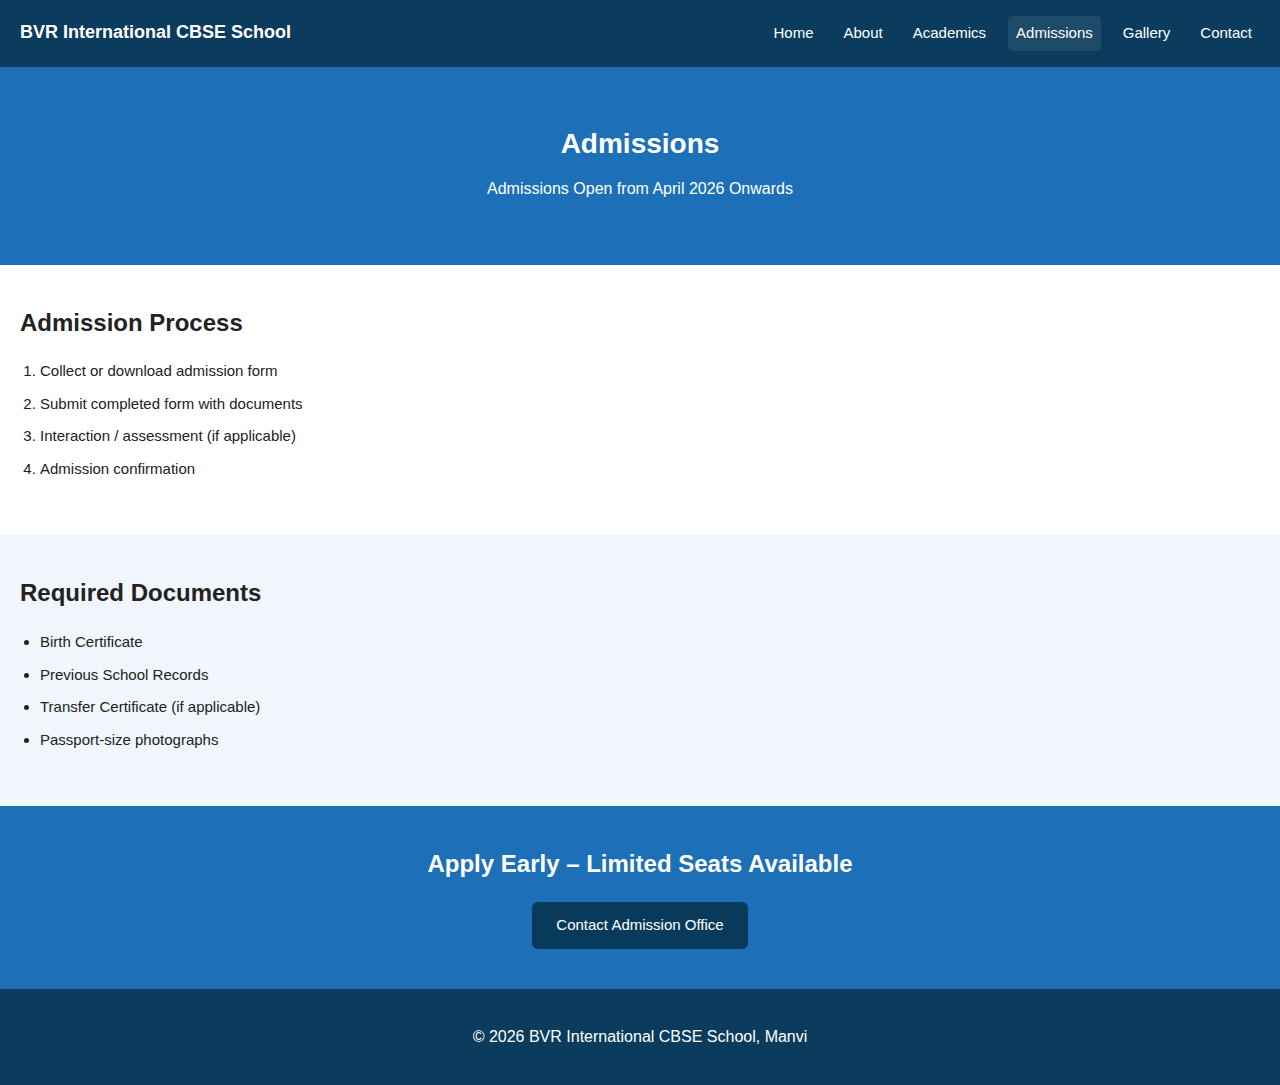
<file: admissions.html>
<!DOCTYPE html>
<html lang="en">
<head>
<meta charset="UTF-8">
<meta name="viewport" content="width=device-width, initial-scale=1.0">
<title>Admissions | BVR International CBSE School, Manvi</title>

<link rel="stylesheet" href="style.css">
</head>
<body>

<header class="navbar">
  <h1>BVR International CBSE School</h1>
  <nav>
    <a href="index.html">Home</a>
    <a href="about.html">About</a>
    <a href="academics.html">Academics</a>
    <a href="admissions.html" class="active">Admissions</a>
    <a href="gallery.html">Gallery</a>
    <a href="contact.html">Contact</a>
  </nav>
</header>

<section class="page-banner">
  <h2>Admissions</h2>
  <p>Admissions Open from April 2026 Onwards</p>
</section>

<section class="section">
  <h2>Admission Process</h2>
  <ol class="list">
    <li>Collect or download admission form</li>
    <li>Submit completed form with documents</li>
    <li>Interaction / assessment (if applicable)</li>
    <li>Admission confirmation</li>
  </ol>
</section>

<section class="section light">
  <h2>Required Documents</h2>
  <ul class="list">
    <li>Birth Certificate</li>
    <li>Previous School Records</li>
    <li>Transfer Certificate (if applicable)</li>
    <li>Passport-size photographs</li>
  </ul>
</section>

<section class="cta">
  <h2>Apply Early – Limited Seats Available</h2>
  <a href="contact.html" class="btn">Contact Admission Office</a>
</section>

<footer>
  <p>© 2026 BVR International CBSE School, Manvi</p>
</footer>

</body>
</html>
</file>
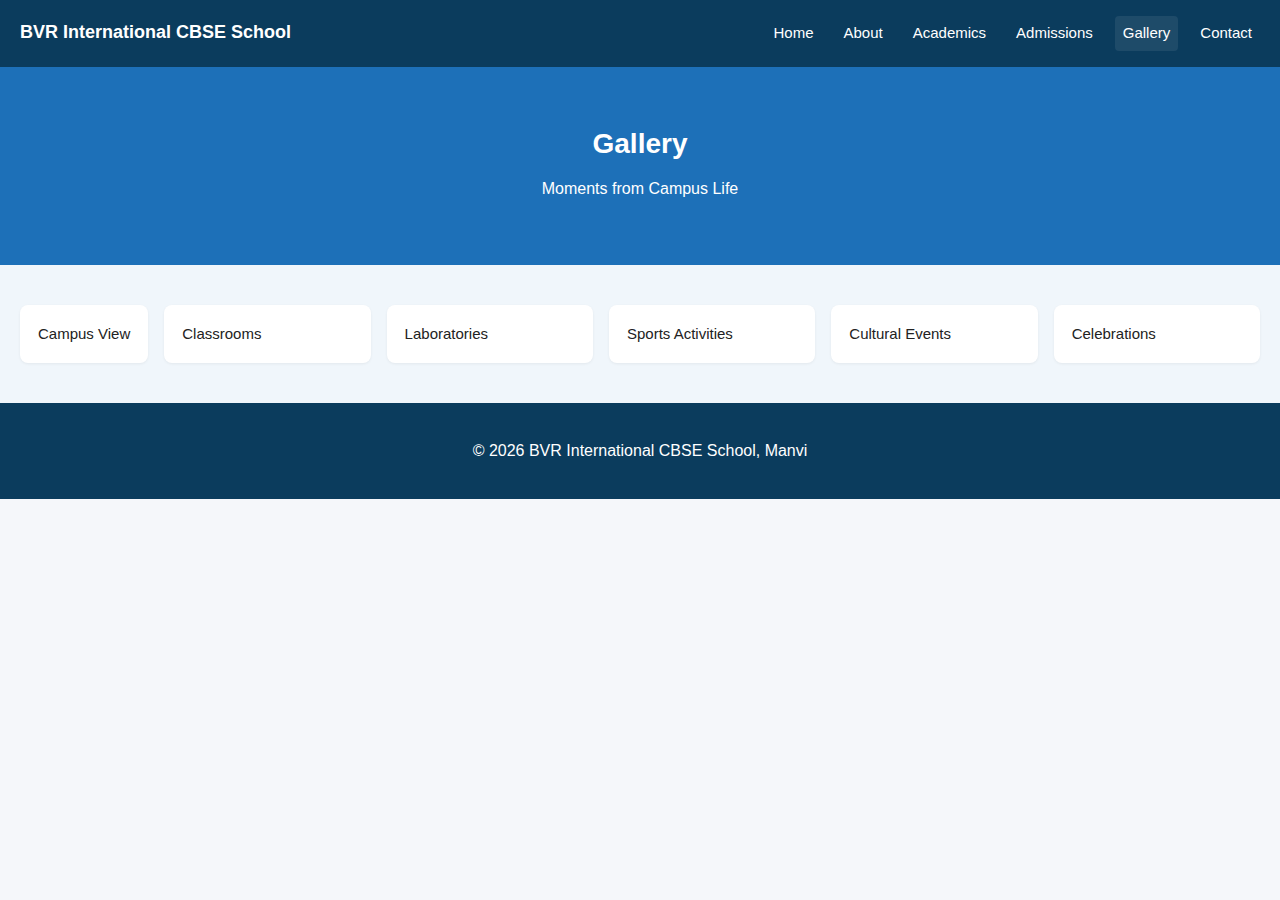
<file: gallery.html>
<!DOCTYPE html>
<html lang="en">
<head>
<meta charset="UTF-8">
<meta name="viewport" content="width=device-width, initial-scale=1.0">
<title>Gallery | BVR International CBSE School, Manvi</title>

<link rel="stylesheet" href="style.css">
</head>
<body>

<header class="navbar">
  <h1>BVR International CBSE School</h1>
  <nav>
    <a href="index.html">Home</a>
    <a href="about.html">About</a>
    <a href="academics.html">Academics</a>
    <a href="admissions.html">Admissions</a>
    <a href="gallery.html" class="active">Gallery</a>
    <a href="contact.html">Contact</a>
  </nav>
</header>

<section class="page-banner">
  <h2>Gallery</h2>
  <p>Moments from Campus Life</p>
</section>

<section class="section light">
  <div class="gallery-grid">
    <div class="card">Campus View</div>
    <div class="card">Classrooms</div>
    <div class="card">Laboratories</div>
    <div class="card">Sports Activities</div>
    <div class="card">Cultural Events</div>
    <div class="card">Celebrations</div>
  </div>
</section>

<footer>
  <p>© 2026 BVR International CBSE School, Manvi</p>
</footer>

</body>
</html>
</file>
<file: style.css>
:root {
	--bg: #f5f7fa;
	--content-bg: #ffffff;
	--primary: #0b3c5d; /* header / footer */
	--accent: #1d70b8;  /* hero / highlights */
	--section-alt: #f0f6fb; /* alternate section background */
	--text: #222;
	--muted: #666;
	--max-width: 1100px;
}

* {box-sizing: border-box}

body {
  font-family: Arial, sans-serif;
  margin: 0;
  background: var(--bg);
  color: var(--text);
  line-height: 1.5;
}

.navbar {
	background: var(--primary);
	color: white;
	padding: 16px 20px;
	display: flex;
	flex-direction: column;
	gap: 12px;
	align-items: stretch;
}

.navbar-brand {
  display: flex;
  align-items: center;
  gap: 12px;
  width: 100%;
}

.logo {
  height: 48px;
  width: 48px;
  background-color: transparent;
  object-fit: contain;
  flex-shrink: 0;
}

.navbar h1 {
  font-size: 16px;
  margin: 0;
  flex: 1;
  line-height: 1.2;
  word-wrap: break-word;
}

.navbar nav {
	display: flex;
	gap: 8px;
	flex-wrap: wrap;
	align-items: center;
	justify-content: flex-start;
	width: 100%;
}

.navbar a {
	color: white;
	margin: 0;
	text-decoration: none;
	padding: 8px 10px;
	border-radius: 4px;
	font-size: 13px;
	white-space: nowrap;
	flex: 0 1 auto;
}

.navbar a.active,
.navbar a:hover {
	background: rgba(255,255,255,0.08);
}

@media (min-width: 768px) {
  .navbar {
    flex-direction: row;
    justify-content: space-between;
    align-items: center;
    gap: 0;
  }
  
  .navbar-brand {
    display: flex;
    gap: 12px;
    width: auto;
  }
  
  .navbar h1 {
    font-size: 18px;
  }
  
  .navbar nav {
    gap: 14px;
    justify-content: flex-end;
    width: auto;
  }
  
  .navbar a {
    font-size: 15px;
    padding: 6px 8px;
  }
}

.container {
	max-width: var(--max-width);
	margin: 0 auto;
	padding: 0 16px;
}

.hero {
	background: var(--accent);
	color: white;
	padding: 40px 20px;
	text-align: center;
}

.hero h2 {
  font-size: 24px;
  margin: 0 0 16px 0;
}

.hero p {
  margin: 8px 0;
  font-size: 14px;
}

.page-banner {
	background: var(--accent);
	color: white;
	padding: 32px 20px;
	text-align: center;
}

.page-banner h2 {
  font-size: 22px;
  margin: 0 0 12px 0;
}

.page-banner p {
  margin: 8px 0;
  font-size: 14px;
}

.section {
  background: var(--content-bg);
  padding: 28px 20px;
}

.section h2 {
  font-size: 20px;
  margin-top: 0;
}

.section.light {
  background: var(--section-alt);
}

@media (min-width: 768px) {
  .hero {
    padding: 80px 20px;
  }
  
  .hero h2 {
    font-size: 32px;
  }
  
  .hero p {
    font-size: 16px;
  }
  
  .page-banner {
    padding: 48px 20px;
  }
  
  .page-banner h2 {
    font-size: 28px;
  }
  
  .page-banner p {
    font-size: 16px;
  }
  
  .section {
    padding: 40px 20px;
  }
  
  .section h2 {
    font-size: 24px;
  }
}

/* Index page background */
body.index-page {
  background: url('images/campus_3.jpg') no-repeat center center fixed;
  background-size: cover;
  background-attachment: fixed;
}

body.index-page .section {
  background: rgba(255, 255, 255, 0.70);
}

body.index-page .section.light {
  background: rgba(240, 246, 251, 0.70);
}.grid {
	display: grid;
	gap: 12px;
	grid-template-columns: 1fr;
}

@media (min-width: 480px) {
  .grid {
    grid-template-columns: repeat(2, 1fr);
    gap: 14px;
  }
}

@media (min-width: 768px) {
  .grid {
    grid-template-columns: repeat(3, 1fr);
    gap: 16px;
  }
}

.card {
	background: white;
	padding: 14px;
	border-radius: 8px;
	box-shadow: 0 1px 3px rgba(0,0,0,0.06);
	font-size: 14px;
}

.card h3 {
  font-size: 16px;
  margin: 0 0 8px 0;
}

@media (min-width: 768px) {
  .card {
    padding: 18px;
    font-size: 15px;
  }
  
  .card h3 {
    font-size: 18px;
  }
}

.list {
  padding-left: 20px;
  font-size: 14px;
}

.list li {
  margin: 8px 0;
}

@media (min-width: 768px) {
  .list {
    font-size: 15px;
  }
  
  .list li {
    margin: 10px 0;
  }
}

.cta {
	background: var(--accent);
	color: white;
	padding: 28px 20px;
	text-align: center;
}

.cta h2 {
  font-size: 20px;
  margin: 0 0 12px 0;
}

.cta p {
  margin: 8px 0;
  font-size: 14px;
}

@media (min-width: 768px) {
  .cta {
    padding: 40px 20px;
  }
  
  .cta h2 {
    font-size: 24px;
  }
  
  .cta p {
    font-size: 15px;
  }
}

.btn {
	display: inline-block;
	background: #083b5b;
	color: white;
	padding: 10px 20px;
	border-radius: 6px;
	text-decoration: none;
	font-size: 14px;
	margin-top: 8px;
	border: none;
	cursor: pointer;
	transition: background 0.3s ease;
}

.btn:hover {
  background: #0a2d45;
}

@media (min-width: 768px) {
  .btn {
    padding: 12px 24px;
    font-size: 15px;
  }
}

footer {
	background: var(--primary);
	color: white;
	text-align: center;
	padding: 20px;
}

.social a {
	color: white;
	font-size: 20px;
	margin: 0 8px;
}

@media (min-width: 700px) {
  .hero { padding: 96px 20px }
  .page-banner { padding: 56px 20px }
}

.carousel {
  width: 100%;
  max-width: 100%;
  margin: 12px 0;
  position: relative;
  overflow: hidden;
  border-radius: 8px;
  background: #eee;
}

.carousel-image {
  width: 100%;
  height: auto;
  max-height: 300px;
  object-fit: contain;
  display: none;
  transition: opacity 0.6s ease-in-out;
}

.carousel-image.active {
  display: block;
  animation: fadeIn 0.6s;
}

@keyframes fadeIn {
  from { opacity: 0; }
  to { opacity: 1; }
}

@media (min-width: 768px) {
  .carousel {
    max-width: 60vw;
  }
  
  .carousel-image {
    height: 360px;
    max-height: none;
    object-fit: cover;
  }
}

.gallery-grid {
  display: flex;
  gap: 16px;
  flex-direction: column;
}

.gallery-left {
  display: flex;
  flex-direction: column;
  gap: 16px;
  flex: 1;
  width: 100%;
}

.gallery-left .card:first-child {
  width: 100%;
}

.gallery-below {
  display: grid;
  grid-template-columns: repeat(auto-fit, minmax(150px, 1fr));
  gap: 16px;
  width: 100%;
}

.gallery-grid .card:not(:first-child) {
  flex: 1;
  min-width: 150px;
}

@media (min-width: 768px) {
  .gallery-grid {
    flex-direction: row;
  }
  
  .gallery-left {
    flex: 0 0 60vw;
  }
}

.gallery-tabs {
  display: flex;
  gap: 8px;
  flex-wrap: wrap;
  margin-bottom: 24px;
  border-bottom: 2px solid #ddd;
  padding-bottom: 12px;
}

.tab-btn {
  padding: 10px 16px;
  border: none;
  background: transparent;
  color: var(--text);
  cursor: pointer;
  font-size: 14px;
  font-weight: 500;
  border-bottom: 3px solid transparent;
  transition: all 0.3s ease;
}

.tab-btn:hover {
  color: var(--accent);
}

.tab-btn.active {
  color: var(--accent);
  border-bottom-color: var(--accent);
}

.gallery-content {
  width: 100%;
  max-width: 100%;
}

.gallery-category {
  display: none;
}

.gallery-category.active {
  display: block;
}

@media (min-width: 768px) {
  .gallery-content {
    max-width: 60vw;
  }
}
</file>
